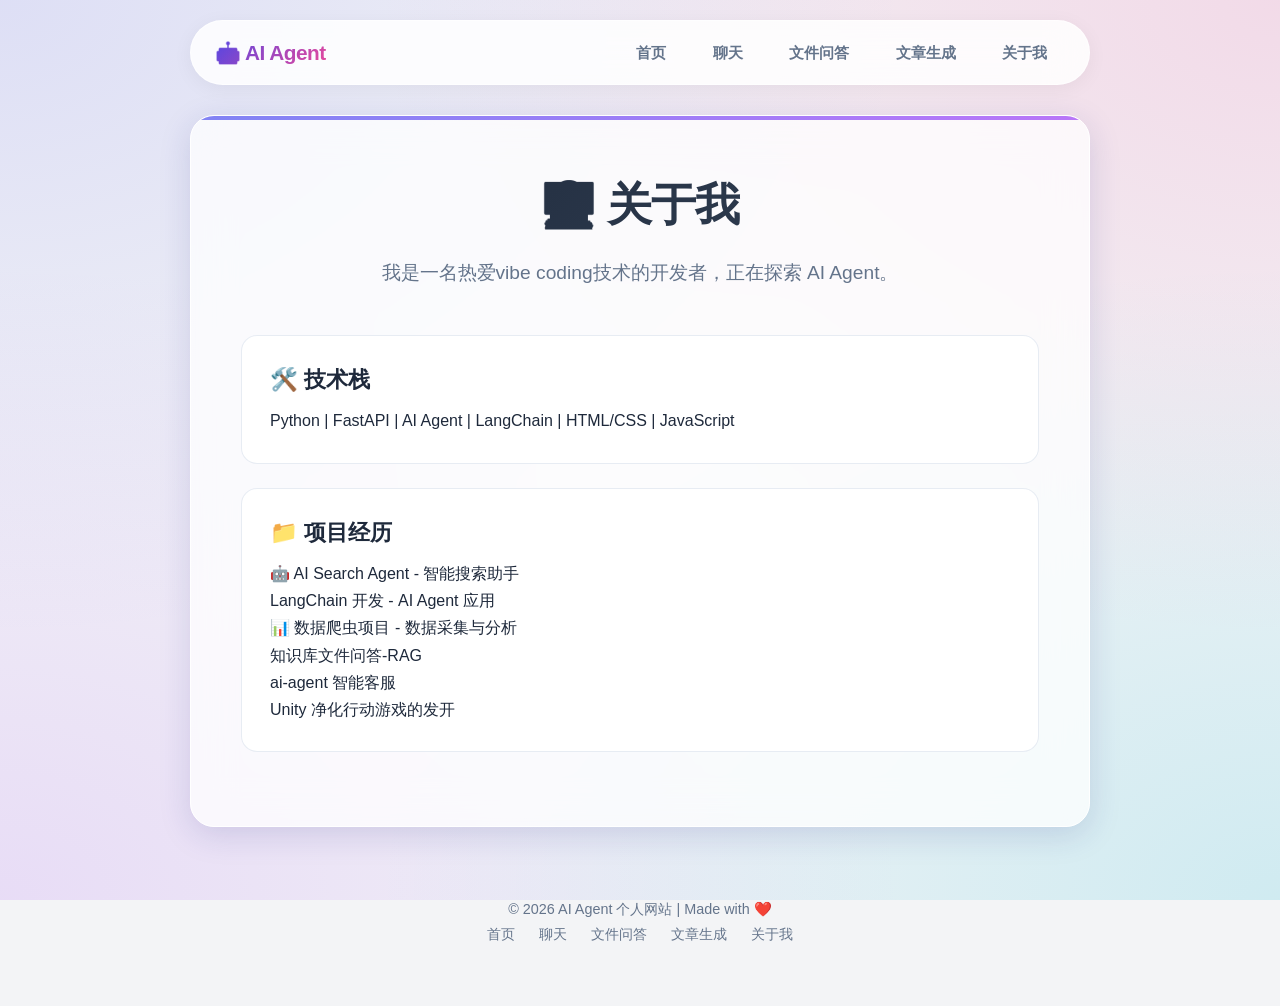
<file: templates/about.html>
<!DOCTYPE html>
<html lang="zh-CN">
<head>
    <meta charset="UTF-8">
    <meta name="viewport" content="width=device-width, initial-scale=1.0">
    <title>关于我 - AI Agent 个人网站</title>
    <link rel="stylesheet" href="/static/style.css">
</head>
<body>
    <div class="container">
        <!-- 导航栏 -->
        <nav>
            <div class="logo">🤖 AI Agent</div>
            <div class="nav-links">
                <a href="/">首页</a>
                <a href="/chat">聊天</a>
                <a href="/docsqa">文件问答</a>
                <a href="/blogger">文章生成</a>
                <a href="/about">关于我</a>
            </div>
        </nav>
        
        <div class="card">
            <h1>👨‍💻 关于我</h1>
            <p class="subtitle">我是一名热爱vibe coding技术的开发者，正在探索 AI Agent。</p>
            
            <div class="result-box">
                <h3>🛠️ 技术栈</h3>
                <p>Python | FastAPI | AI Agent | LangChain | HTML/CSS | JavaScript</p>
            </div>
            
            <div class="result-box">
                <h3>📁 项目经历</h3>
                <p>🤖 AI Search Agent - 智能搜索助手</p>
                <p> LangChain 开发 - AI Agent 应用</p>
                <p>📊 数据爬虫项目 - 数据采集与分析</p>
                <p>知识库文件问答-RAG</p>
                <p>ai-agent 智能客服</p>
                <p>Unity 净化行动游戏的发开</p>
            </div>
        </div>
        
     <!-- 页脚 -->
     <footer>
        <p>© 2026 AI Agent 个人网站 | Made with ❤️</p>
        <div class="footer-links">
            <a href="/">首页</a>
            <a href="/chat">聊天</a>
            <a href="/docsqa">文件问答</a>
            <a href="/blogger">文章生成</a>
            <a href="/about">关于我</a>
        </div>
    </footer>
    </div>
</body>
</html>
</file>
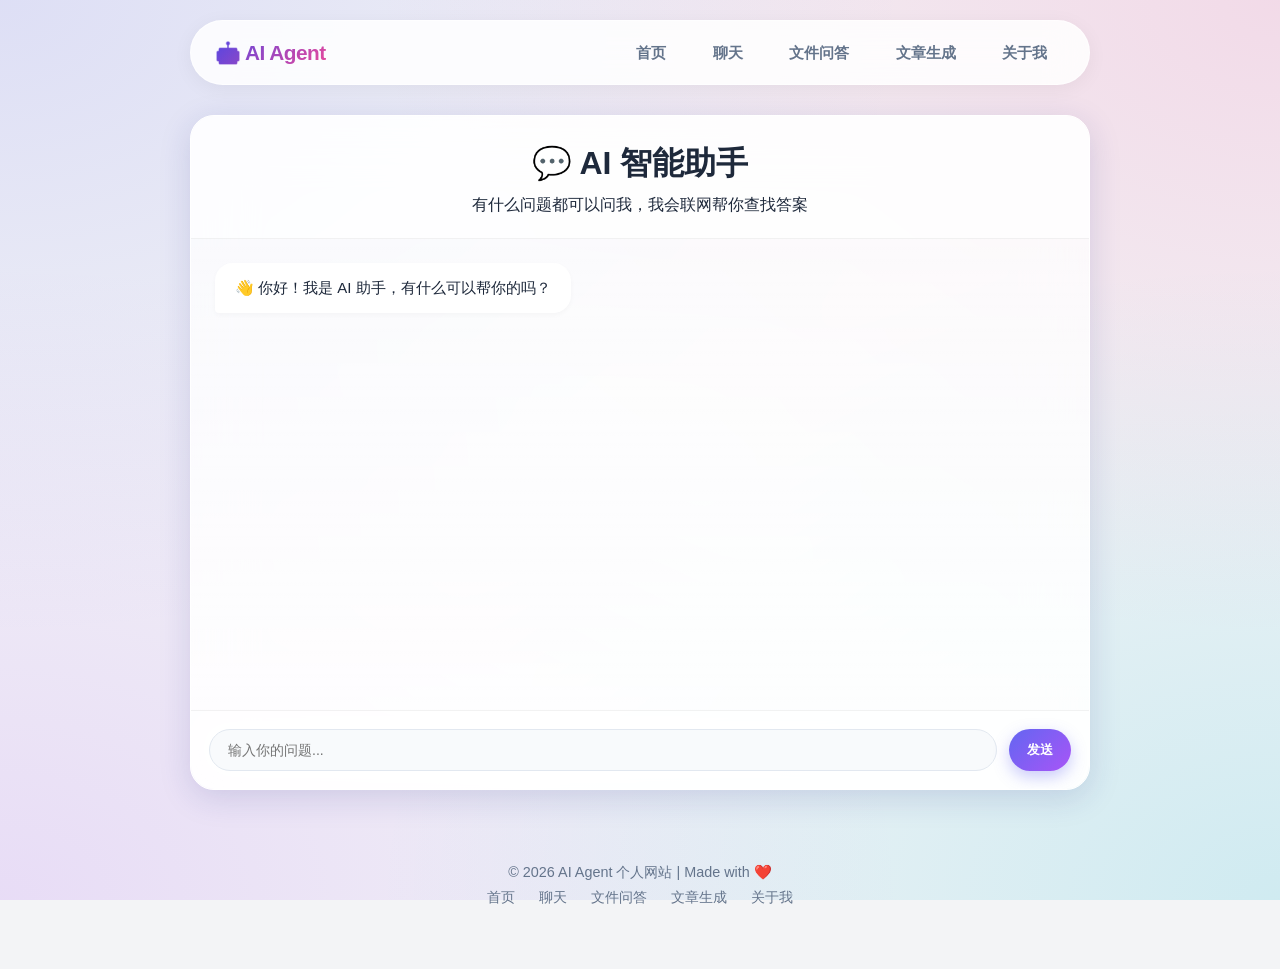
<file: templates/chat.html>
<!DOCTYPE html>
<html lang="zh-CN">
<head>
    <meta charset="UTF-8">
    <meta name="viewport" content="width=device-width, initial-scale=1.0">
    <title>AI 聊天 - AI Agent 个人网站</title>
    <link rel="stylesheet" href="/static/style.css">
</head>
<body>
    <div class="container">
        <!-- 导航栏 -->
        <nav>
            <div class="logo">🤖 AI Agent</div>
            <div class="nav-links">
                <a href="/">首页</a>
                <a href="/chat">聊天</a>
                <a href="/docsqa">文件问答</a>
                <a href="/blogger">文章生成</a>
                <a href="/about">关于我</a>
            </div>
        </nav>
        
        <div class="chat-container">
            <div class="chat-header">
                <h1>💬 AI 智能助手</h1>
                <p>有什么问题都可以问我，我会联网帮你查找答案</p>
            </div>
            
            <div id="chat-messages" class="chat-messages">
                <div class="message bot">
                    <div class="message-content">
                        👋 你好！我是 AI 助手，有什么可以帮你的吗？
                    </div>
                </div>
            </div>
            
            <div class="chat-input-box">
                <input type="text" id="user-input" placeholder="输入你的问题..." onkeypress="handleKeyPress(event)">
                <button class="send-btn" onclick="sendMessage()">
                    发送
                </button>
            </div>
        </div>
        
        <!-- 页脚 -->
    <footer>
        <p>© 2026 AI Agent 个人网站 | Made with ❤️</p>
        <div class="footer-links">
            <a href="/">首页</a>
            <a href="/chat">聊天</a>
            <a href="/docsqa">文件问答</a>
            <a href="/blogger">文章生成</a>
            <a href="/about">关于我</a>
        </div>
    </footer>
    </div>
    
    <script src="/static/script.js"></script>
</body>
</html>
</file>
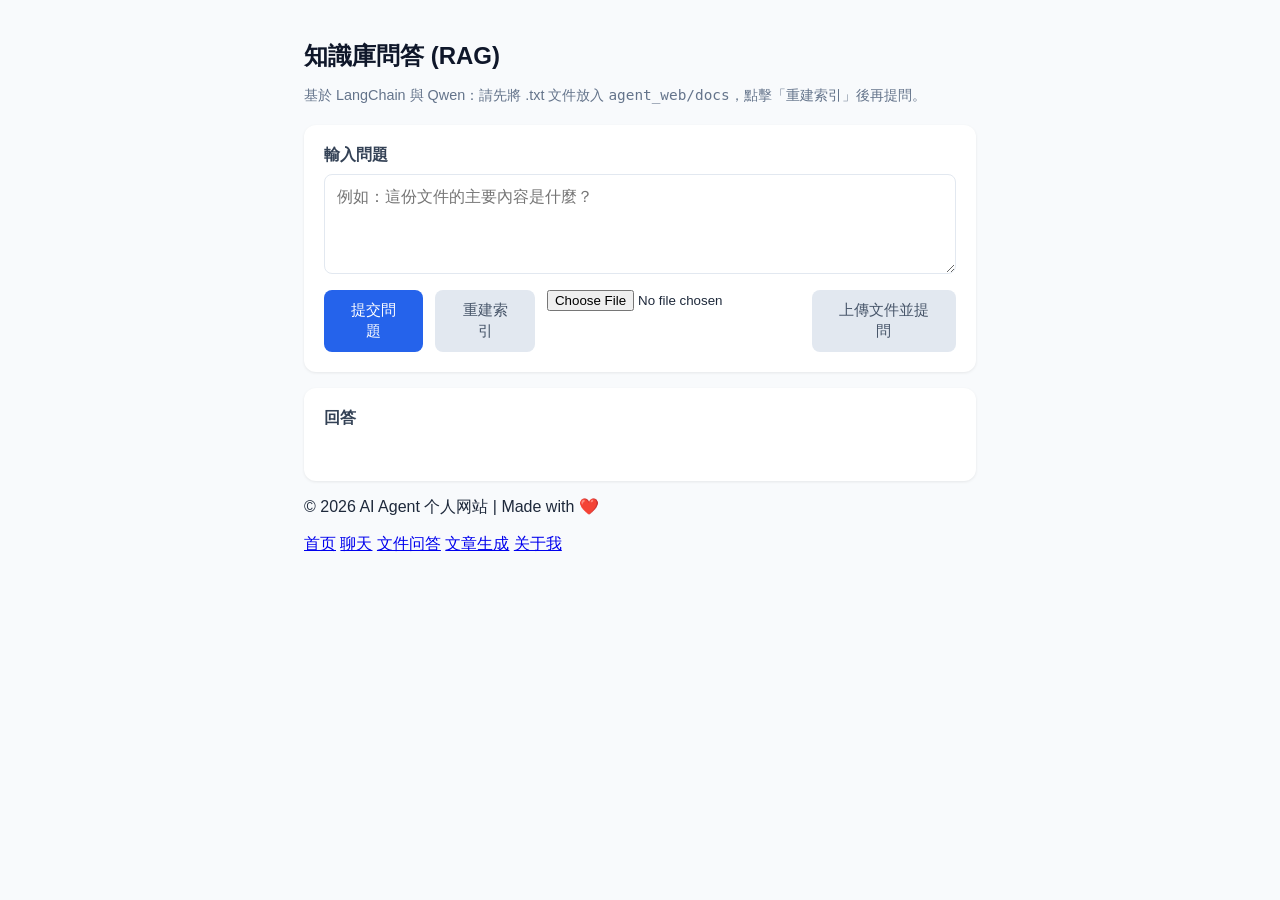
<file: templates/docsqa.html>
<!DOCTYPE html>
<html lang="zh-Hant">
<head>
    <meta charset="utf-8">
    <meta name="viewport" content="width=device-width, initial-scale=1">
    <title>知識庫問答 (RAG) | DocsQA</title>
    <script src="/static/script.js"></script> 
    <style>
        * { box-sizing: border-box; }
        body {
            font-family: "Segoe UI", "Microsoft JhengHei", sans-serif;
            max-width: 720px;
            margin: 0 auto;
            padding: 24px;
            background: #f8fafc;
            color: #1e293b;
        }
        h1 {
            font-size: 1.5rem;
            margin-bottom: 8px;
            color: #0f172a;
        }
        .hint {
            color: #64748b;
            font-size: 0.9rem;
            margin-bottom: 20px;
        }
        .panel {
            background: #fff;
            border-radius: 12px;
            padding: 20px;
            margin-bottom: 16px;
            box-shadow: 0 1px 3px rgba(0,0,0,0.08);
        }
        label {
            display: block;
            font-weight: 600;
            margin-bottom: 8px;
            color: #334155;
        }
        textarea {
            width: 100%;
            min-height: 100px;
            padding: 12px;
            border: 1px solid #e2e8f0;
            border-radius: 8px;
            font-size: 1rem;
            resize: vertical;
        }
        textarea:focus {
            outline: none;
            border-color: #3b82f6;
            box-shadow: 0 0 0 3px rgba(59,130,246,0.15);
        }
        .btns {
            display: flex;
            gap: 12px;
            margin-top: 12px;
        }
        button {
            padding: 10px 20px;
            border: none;
            border-radius: 8px;
            font-size: 0.95rem;
            cursor: pointer;
            font-weight: 500;
        }
        .btn-primary {
            background: #2563eb;
            color: #fff;
        }
        .btn-primary:hover { background: #1d4ed8; }
        .btn-secondary {
            background: #e2e8f0;
            color: #475569;
        }
        .btn-secondary:hover { background: #cbd5e1; }
        #answer {
            white-space: pre-wrap;
            line-height: 1.6;
            min-height: 24px;
        }
        #answer.loading { color: #64748b; }
        .sources {
            margin-top: 16px;
            padding-top: 16px;
            border-top: 1px solid #e2e8f0;
        }
        .sources h3 {
            font-size: 0.95rem;
            color: #64748b;
            margin-bottom: 8px;
        }
        .source-item {
            font-size: 0.85rem;
            color: #475569;
            background: #f1f5f9;
            padding: 10px;
            border-radius: 6px;
            margin-bottom: 8px;
            white-space: pre-wrap;
        }
        .source-item strong { color: #334155; }
        .toast {
            position: fixed;
            bottom: 24px;
            left: 50%;
            transform: translateX(-50%);
            padding: 12px 20px;
            border-radius: 8px;
            font-size: 0.9rem;
            z-index: 10;
            display: none;
        }
        .toast.success { background: #10b981; color: #fff; }
        .toast.error { background: #ef4444; color: #fff; }
    </style>
</head>
<body>
    <h1>知識庫問答 (RAG)</h1>
    <p class="hint">基於 LangChain 與 Qwen：請先將 .txt 文件放入 <code>agent_web/docs</code>，點擊「重建索引」後再提問。</p>

    <div class="panel">
        <label for="question">輸入問題</label>
        <textarea id="question" placeholder="例如：這份文件的主要內容是什麼？"></textarea>
        <div class="btns">
            <button class="btn-primary" onclick="ask()">提交問題</button>
            <button class="btn-secondary" onclick="buildIndex()">重建索引</button>
            <input type="file" id="docFile" accept=".txt" />
            <button class="btn-secondary" onclick="uploadAndAsk()">上傳文件並提問</button>
        </div>
    </div>

    <div class="panel">
        <label>回答</label>
        <div id="answer"></div>
        <div class="sources" id="sourcesWrap" style="display:none;">
            <h3>參考段落</h3>
            <div id="sources"></div>
        </div>
    </div>
<!-- 页脚 -->
    <footer>
        <p>© 2026 AI Agent 个人网站 | Made with ❤️</p>
        <div class="footer-links">
            <a href="/">首页</a>
            <a href="/chat">聊天</a>
            <a href="/docsqa">文件问答</a>
            <a href="/blogger">文章生成</a>
            <a href="/about">关于我</a>
        </div>
    </footer>
    <div id="toast" class="toast"></div>

    <script>
        const questionEl = document.getElementById("question");
        const answerEl = document.getElementById("answer");
        const sourcesEl = document.getElementById("sources");
        const sourcesWrap = document.getElementById("sourcesWrap");
        const toastEl = document.getElementById("toast");

        function showToast(msg, type) {
            toastEl.textContent = msg;
            toastEl.className = "toast " + (type || "success");
            toastEl.style.display = "block";
            setTimeout(function () {
                toastEl.style.display = "none";
            }, 3000);
        }

        async function ask() {
            const q = questionEl.value.trim();
            if (!q) {
                showToast("請先輸入問題", "error");
                return;
            }
            answerEl.textContent = "正在查詢知識庫…";
            answerEl.classList.add("loading");
            sourcesWrap.style.display = "none";
            sourcesEl.innerHTML = "";

            try {
                const resp = await fetch("/api/docsqa", {
                    method: "POST",
                    headers: { "Content-Type": "application/json" },
                    body: JSON.stringify({ question: q })
                });
                const data = await resp.json();
                answerEl.textContent = data.answer || "(無回應)";
                answerEl.classList.remove("loading");

                if (data.sources && data.sources.length > 0) {
                    sourcesWrap.style.display = "block";
                    sourcesEl.innerHTML = data.sources.map(function (s, i) {
                        return '<div class="source-item"><strong>[' + (i + 1) + '] ' + (s.source || "文件") + '</strong>\n' + (s.content || "") + '</div>';
                    }).join("");
                }
            } catch (err) {
                answerEl.textContent = "請求失敗：" + err.message;
                answerEl.classList.remove("loading");
                showToast("請求失敗", "error");
            }
        }

        async function buildIndex() {
            toastEl.textContent = "正在重建索引…";
            toastEl.className = "toast";
            toastEl.style.display = "block";
            try {
                const resp = await fetch("/api/docsqa/build", { method: "POST" });
                const data = await resp.json();
                if (data.ok) {
                    showToast(data.message || "索引建立成功");
                } else {
                    showToast(data.message || "建立失敗", "error");
                }
            } catch (err) {
                showToast("請求失敗：" + err.message, "error");
            }
        }
    </script>
</body>
</html>
</file>
<file: static/style.css>
/* =========================================
   1. 设计系统 (Design System) - 极光玻璃风格
========================================= */
:root {
    /* 品牌色 - 更加明亮、通透 */
    --primary: #6366f1;       /* 靛蓝 */
    --primary-glow: rgba(99, 102, 241, 0.4);
    --secondary: #ec4899;     /* 粉紫 */
    --accent: #06b6d4;        /* 青蓝 */
    
    /* 文字颜色 */
    --text-main: #1e293b;
    --text-muted: #64748b;
    --text-light: #94a3b8;
    
    /* 玻璃拟态核心参数 */
    --glass-bg: rgba(255, 255, 255, 0.75);
    --glass-border: rgba(255, 255, 255, 0.6);
    --glass-shadow: 0 8px 32px 0 rgba(31, 38, 135, 0.15);
    --blur-strength: 20px;
    
    /* 圆角 */
    --radius-xl: 24px;
    --radius-lg: 16px;
    --radius-md: 12px;
    --radius-sm: 8px;
    
    /* 渐变文本 */
    --gradient-text: linear-gradient(135deg, #4f46e5 0%, #ec4899 100%);
    --gradient-btn: linear-gradient(135deg, #6366f1 0%, #a855f7 100%);
}

/* =========================================
   2. 全局重置与动态背景 (Reset & Aurora Background)
========================================= */
* {
    margin: 0;
    padding: 0;
    box-sizing: border-box;
    -webkit-font-smoothing: antialiased; /* 让字体更清晰 */
}

body {
    font-family: 'Plus Jakarta Sans', -apple-system, BlinkMacSystemFont, "Segoe UI", Roboto, sans-serif;
    color: var(--text-main);
    line-height: 1.7;
    min-height: 100vh;
    padding: 20px;
    background-color: #f3f4f6;
    /* 动态极光背景 */
    background-image: 
        radial-gradient(at 0% 0%, rgba(99, 102, 241, 0.15) 0px, transparent 50%),
        radial-gradient(at 100% 0%, rgba(236, 72, 153, 0.15) 0px, transparent 50%),
        radial-gradient(at 100% 100%, rgba(6, 182, 212, 0.15) 0px, transparent 50%),
        radial-gradient(at 0% 100%, rgba(168, 85, 247, 0.15) 0px, transparent 50%);
    background-attachment: fixed;
    background-size: cover;
}

/* 滚动条美化 */
::-webkit-scrollbar { width: 8px; height: 8px; }
::-webkit-scrollbar-track { background: transparent; }
::-webkit-scrollbar-thumb { 
    background: rgba(99, 102, 241, 0.2); 
    border-radius: 10px; 
}
::-webkit-scrollbar-thumb:hover { background: rgba(99, 102, 241, 0.4); }

.container {
    max-width: 900px;
    margin: 0 auto;
    display: flex;
    flex-direction: column;
    gap: 30px;
    position: relative;
    z-index: 1;
}

/* =========================================
   3. 玻璃悬浮导航 (Floating Glass Nav)
========================================= */
nav {
    background: rgba(255, 255, 255, 0.85);
    backdrop-filter: blur(var(--blur-strength));
    -webkit-backdrop-filter: blur(var(--blur-strength));
    border: 1px solid var(--glass-border);
    padding: 14px 24px;
    border-radius: 50px; /* 胶囊形状 */
    display: flex;
    justify-content: space-between;
    align-items: center;
    box-shadow: 0 4px 20px rgba(0,0,0,0.05);
    position: sticky;
    top: 20px;
    z-index: 100;
    transition: all 0.3s ease;
}

nav:hover {
    transform: translateY(-2px);
    box-shadow: 0 10px 30px rgba(0,0,0,0.08);
}

nav .logo {
    font-size: 1.3rem;
    font-weight: 800;
    background: var(--gradient-text);
    -webkit-background-clip: text;
    -webkit-text-fill-color: transparent;
    letter-spacing: -0.5px;
}

nav .nav-links a {
    color: var(--text-muted);
    text-decoration: none;
    margin-left: 6px;
    padding: 8px 18px;
    border-radius: 20px;
    font-size: 0.95rem;
    font-weight: 600;
    transition: all 0.3s cubic-bezier(0.4, 0, 0.2, 1);
}

nav .nav-links a:hover {
    color: var(--primary);
    background: rgba(99, 102, 241, 0.08);
}

/* =========================================
   4. 主卡片容器 (Main Glass Card)
========================================= */
.card {
    background: var(--glass-bg);
    backdrop-filter: blur(var(--blur-strength));
    -webkit-backdrop-filter: blur(var(--blur-strength));
    border: 1px solid white;
    box-shadow: var(--glass-shadow);
    padding: 50px;
    border-radius: var(--radius-xl);
    text-align: center;
    position: relative;
    overflow: hidden;
    animation: fadeIn 0.8s cubic-bezier(0.2, 0.8, 0.2, 1);
}

/* 卡片顶部的光效流光 */
.card::after {
    content: '';
    position: absolute;
    top: 0; left: 0; right: 0;
    height: 4px;
    background: var(--gradient-btn);
    opacity: 0.8;
}

.icon-header {
    font-size: 64px;
    margin-bottom: 20px;
    display: inline-block;
    filter: drop-shadow(0 8px 16px rgba(0,0,0,0.1));
    animation: float 6s ease-in-out infinite;
}

.card h1 {
    font-size: 2.8rem;
    margin-bottom: 15px;
    background: var(--text-main); /* 默认深色 */
    background: linear-gradient(135deg, #1e293b 0%, #334155 100%);
    -webkit-background-clip: text;
    -webkit-text-fill-color: transparent;
    font-weight: 800;
    letter-spacing: -1px;
}

.subtitle {
    font-size: 1.2rem;
    color: var(--text-muted);
    margin-bottom: 45px;
    font-weight: 400;
}

/* =========================================
   5. 搜索与输入组件 (Inputs & Buttons)
========================================= */
.search-box {
    display: flex;
    gap: 12px;
    max-width: 680px;
    margin: 0 auto 40px;
    position: relative;
}

.search-input, #topic, #docFile {
    flex: 1;
    padding: 18px 28px;
    border: 2px solid transparent;
    background: white;
    border-radius: 50px;
    font-size: 1.05rem;
    color: var(--text-main);
    box-shadow: 0 4px 15px rgba(0,0,0,0.03);
    transition: all 0.3s ease;
}

.search-input:focus, #topic:focus {
    outline: none;
    border-color: var(--primary);
    box-shadow: 0 0 0 4px var(--primary-glow);
    transform: scale(1.01);
}

.search-btn, .btn-primary {
    padding: 16px 36px;
    background: var(--gradient-btn);
    color: white;
    border: none;
    border-radius: 50px;
    font-size: 1.05rem;
    font-weight: 700;
    cursor: pointer;
    box-shadow: 0 8px 20px rgba(99, 102, 241, 0.3);
    transition: all 0.3s cubic-bezier(0.4, 0, 0.2, 1);
    white-space: nowrap;
}

.search-btn:hover, .btn-primary:hover {
    transform: translateY(-3px) scale(1.02);
    box-shadow: 0 12px 30px rgba(99, 102, 241, 0.5);
    filter: brightness(1.1);
}

.search-btn:active { transform: translateY(-1px); }

/* =========================================
   6. 文章与结果列表 (Results & Code)
========================================= */
.result-box {
    background: white;
    border-radius: var(--radius-lg);
    padding: 28px;
    text-align: left;
    margin-bottom: 24px;
    border: 1px solid rgba(226, 232, 240, 0.8);
    transition: all 0.3s ease;
    position: relative;
}

.result-box:hover {
    transform: translateY(-4px);
    box-shadow: 0 15px 30px rgba(0,0,0,0.06);
    border-color: var(--primary);
}

.result-box h3 {
    font-size: 1.4rem;
    color: var(--text-main);
    margin-bottom: 12px;
    line-height: 1.4;
}

/* Mac 风格代码块容器 */
.result-content pre, 
.result-box pre {
    background: #1e1e1e; /* VS Code 深色底 */
    color: #d4d4d4;
    padding: 20px;
    padding-top: 45px; /* 留出顶部空间给红绿灯 */
    border-radius: 12px;
    font-family: 'JetBrains Mono', 'Fira Code', monospace;
    font-size: 0.9rem;
    line-height: 1.6;
    overflow-x: auto;
    position: relative;
    box-shadow: inset 0 0 20px rgba(0,0,0,0.5);
    white-space: pre-wrap;
    margin-top: 15px;
}

/* 伪元素制作红黄绿圆点 */
.result-content pre::before,
.result-box pre::before {
    content: '';
    position: absolute;
    top: 15px;
    left: 15px;
    width: 12px;
    height: 12px;
    border-radius: 50%;
    background: #ff5f56; /* 红 */
    box-shadow: 20px 0 0 #ffbd2e, 40px 0 0 #27c93f; /* 黄 绿 */
}

/* 列表中的按钮 */
.result-box button {
    margin-top: 15px;
    padding: 8px 20px;
    background: rgba(99, 102, 241, 0.1);
    color: var(--primary);
    border: none;
    border-radius: 20px;
    font-weight: 600;
    cursor: pointer;
    transition: 0.2s;
}
.result-box button:hover {
    background: var(--primary);
    color: white;
}

/* 详情页正文优化 */
.article-content {
    font-size: 1.15rem;
    line-height: 1.9;
    color: #374151;
}
.article-content pre {
    /* 详情页的正文不需要黑底代码块样式，还原为文档流 */
    background: transparent !important;
    box-shadow: none !important;
    color: inherit !important;
    padding: 0 !important;
    padding-top: 0 !important;
}
.article-content pre::before { display: none; }

/* =========================================
   7. 现代化聊天界面 (Modern Chat)
========================================= */
.chat-container {
    background: rgba(255, 255, 255, 0.6);
    backdrop-filter: blur(30px);
    border: 1px solid white;
    border-radius: var(--radius-xl);
    box-shadow: var(--glass-shadow);
    display: flex;
    flex-direction: column;
    height: 75vh;
    overflow: hidden;
}

.chat-header {
    background: rgba(255,255,255,0.8);
    padding: 20px;
    border-bottom: 1px solid rgba(0,0,0,0.05);
    text-align: center;
}

.chat-messages {
    flex: 1;
    padding: 24px;
    overflow-y: auto;
    background: linear-gradient(180deg, rgba(255,255,255,0.4) 0%, rgba(255,255,255,0.8) 100%);
    display: flex;
    flex-direction: column;
    gap: 20px;
}

.message { display: flex; width: 100%; }

.message-content {
    padding: 14px 20px;
    border-radius: 18px;
    font-size: 15px;
    line-height: 1.5;
    position: relative;
    max-width: 80%;
    box-shadow: 0 2px 5px rgba(0,0,0,0.03);
    animation: popIn 0.3s cubic-bezier(0.175, 0.885, 0.32, 1.275);
}

/* 机器人气泡 - 极简白 */
.message.bot .message-content {
    background: white;
    color: var(--text-main);
    border-bottom-left-radius: 4px; /* 尖角 */
}

/* 用户气泡 - 渐变色 */
.message.user { justify-content: flex-end; }
.message.user .message-content {
    background: var(--gradient-btn);
    color: white;
    border-bottom-right-radius: 4px; /* 尖角 */
    box-shadow: 0 4px 10px rgba(99, 102, 241, 0.3);
}

.chat-input-box {
    background: white;
    padding: 20px;
    display: flex;
    gap: 12px;
    border-top: 1px solid rgba(0,0,0,0.05);
}

.chat-input-box input {
    flex: 1;
    padding: 12px 20px;
    background: #f8fafc;
    border: 1px solid #e2e8f0;
    border-radius: 25px;
    transition: 0.3s;
}
.chat-input-box input:focus {
    background: white;
    border-color: var(--primary);
}

/* =========================================
   8. 智能悬浮球 (Floating Widget)
========================================= */
#chat-widget-btn {
    position: fixed;
    bottom: 30px;
    right: 30px;
    width: 64px;
    height: 64px;
    background: var(--gradient-btn);
    border-radius: 50%;
    color: white;
    font-size: 30px;
    display: flex;
    align-items: center;
    justify-content: center;
    box-shadow: 0 10px 30px rgba(99, 102, 241, 0.4);
    cursor: pointer;
    z-index: 9999;
    transition: all 0.4s cubic-bezier(0.68, -0.55, 0.265, 1.55);
    border: 3px solid rgba(255,255,255,0.2);
}

#chat-widget-btn:hover {
    transform: scale(1.1) rotate(15deg);
    box-shadow: 0 15px 40px rgba(99, 102, 241, 0.6);
}

#chat-widget-window {
    position: fixed;
    bottom: 110px;
    right: 30px;
    width: 380px;
    height: 550px;
    background: rgba(255,255,255,0.95);
    backdrop-filter: blur(20px);
    border-radius: 24px;
    box-shadow: 0 25px 50px -12px rgba(0, 0, 0, 0.25);
    z-index: 9999;
    display: flex;
    flex-direction: column;
    overflow: hidden;
    border: 1px solid white;
    animation: slideUp 0.4s cubic-bezier(0.16, 1, 0.3, 1);
}

/* 客服弹窗头部 */
#chat-widget-window .chat-header {
    background: var(--gradient-btn);
    color: white;
    padding: 18px 24px;
    display: flex;
    justify-content: space-between;
    align-items: center;
    border-bottom: none;
}

#widget-messages {
    flex: 1;
    padding: 15px;
    background: #f9fafb;
    overflow-y: auto;
}

/* =========================================
   9. 页脚 (Footer)
========================================= */
footer {
    text-align: center;
    padding: 40px 20px;
    margin-top: auto;
    color: var(--text-muted);
    font-size: 0.9rem;
}

.footer-links a {
    color: var(--text-muted);
    margin: 0 10px;
    text-decoration: none;
    position: relative;
}

.footer-links a::after {
    content: '';
    position: absolute;
    width: 0;
    height: 2px;
    bottom: -4px;
    left: 0;
    background: var(--secondary);
    transition: width 0.3s;
}

.footer-links a:hover::after { width: 100%; }

/* =========================================
   10. 动画与响应式 (Animations & Mobile)
========================================= */
@keyframes float {
    0% { transform: translateY(0px); }
    50% { transform: translateY(-15px); }
    100% { transform: translateY(0px); }
}

@keyframes popIn {
    0% { opacity: 0; transform: scale(0.9); }
    100% { opacity: 1; transform: scale(1); }
}

@keyframes fadeIn {
    from { opacity: 0; transform: translateY(20px); }
    to { opacity: 1; transform: translateY(0); }
}

@keyframes slideUp {
    from { opacity: 0; transform: translateY(40px) scale(0.9); }
    to { opacity: 1; transform: translateY(0) scale(1); }
}

/* 移动端完美适配 */
@media (max-width: 768px) {
    body { padding: 10px; background-size: 200% 200%; } /* 背景放大 */
    
    .card { padding: 30px 20px; }
    .card h1 { font-size: 2rem; }
    
    /* 移动端导航栏改为横向滑动胶囊 */
    nav {
        flex-direction: column;
        align-items: flex-start;
        padding: 15px;
        gap: 15px;
        border-radius: 20px;
    }
    
    nav .nav-links {
        display: flex;
        width: 100%;
        overflow-x: auto;
        padding-bottom: 5px;
        -webkit-overflow-scrolling: touch;
        gap: 5px;
    }
    nav .nav-links::-webkit-scrollbar { display: none; }
    
    nav .nav-links a {
        margin: 0;
        background: #f3f4f6;
        padding: 8px 16px;
        white-space: nowrap;
        font-size: 0.9rem;
    }
    
    .search-box { flex-direction: column; }
    .search-btn { width: 100%; }
    
    #chat-widget-window {
        width: 90%;
        right: 5%;
        bottom: 100px;
        height: 60vh;
    }
}
/* =========================================
   Chat 输入区域优化
========================================= */

.chat-input-box{
    background: rgba(255,255,255,0.85);
    backdrop-filter: blur(20px);
    padding:18px;
    display:flex;
    gap:12px;
    border-top:1px solid rgba(0,0,0,0.05);
}

/* 输入框 */

.chat-input-box input,
#widget-input{
    flex:1;
    width:100%;
    padding:12px 18px;
    border-radius:25px;
    border:1px solid #e2e8f0;
    background-color:#f8fafc;
    font-size:14px;
    outline:none;
    transition:all 0.25s ease;
    box-sizing:border-box;
  }

.chat-input-box input:focus,
#widget-input:focus{
    border-color:#4f46e5;
    background:#fff;
    box-shadow:0 0 0 3px rgba(79,70,229,0.1);
  }

.chat-input-area button:hover{
    background:#4338ca;
}



.chat-input-area button{
    display:flex;
    align-items:center;
    justify-content:center;
    width:42px;
    height:42px;
    border:none;
    border-radius:50%;
    background:#4f46e5;
    color:white;
    cursor:pointer;
    transition:0.2s;
  }

.chat-input-area{
  display:flex;
  align-items:center;
  gap:10px;
  padding:10px;
  border-top:1px solid #e5e7eb;
  background:#fff;
}


/* =========================================
   发送按钮 (统一风格)
========================================= */

.send-btn{

    display:flex;

    align-items:center;

    justify-content:center;

    gap:6px;

    padding:10px 18px;

    border:none;

    border-radius:22px;

    font-weight:600;

    cursor:pointer;

    color:white;

    background:linear-gradient(
        135deg,
        #6366f1,
        #a855f7
    );

    box-shadow:0 6px 16px rgba(99,102,241,.35);

    transition:all .25s ease;

}

.send-btn:hover{

    transform:translateY(-2px);

    box-shadow:0 10px 25px rgba(99,102,241,.5);

}

.send-btn:active{

    transform:scale(.95);

}


/* widget 发送按钮 */

.widget-send{

    width:42px;
    height:42px;

    border:none;

    border-radius:50%;

    display:flex;

    align-items:center;

    justify-content:center;

    cursor:pointer;

    color:white;

    background:linear-gradient(
        135deg,
        #6366f1,
        #a855f7
    );

    box-shadow:0 6px 16px rgba(99,102,241,.4);

    transition:.25s;

}

.widget-send:hover{

    transform:scale(1.08) rotate(8deg);

}

.widget-send svg{

    width:18px;
    height:18px;

}
</file>
